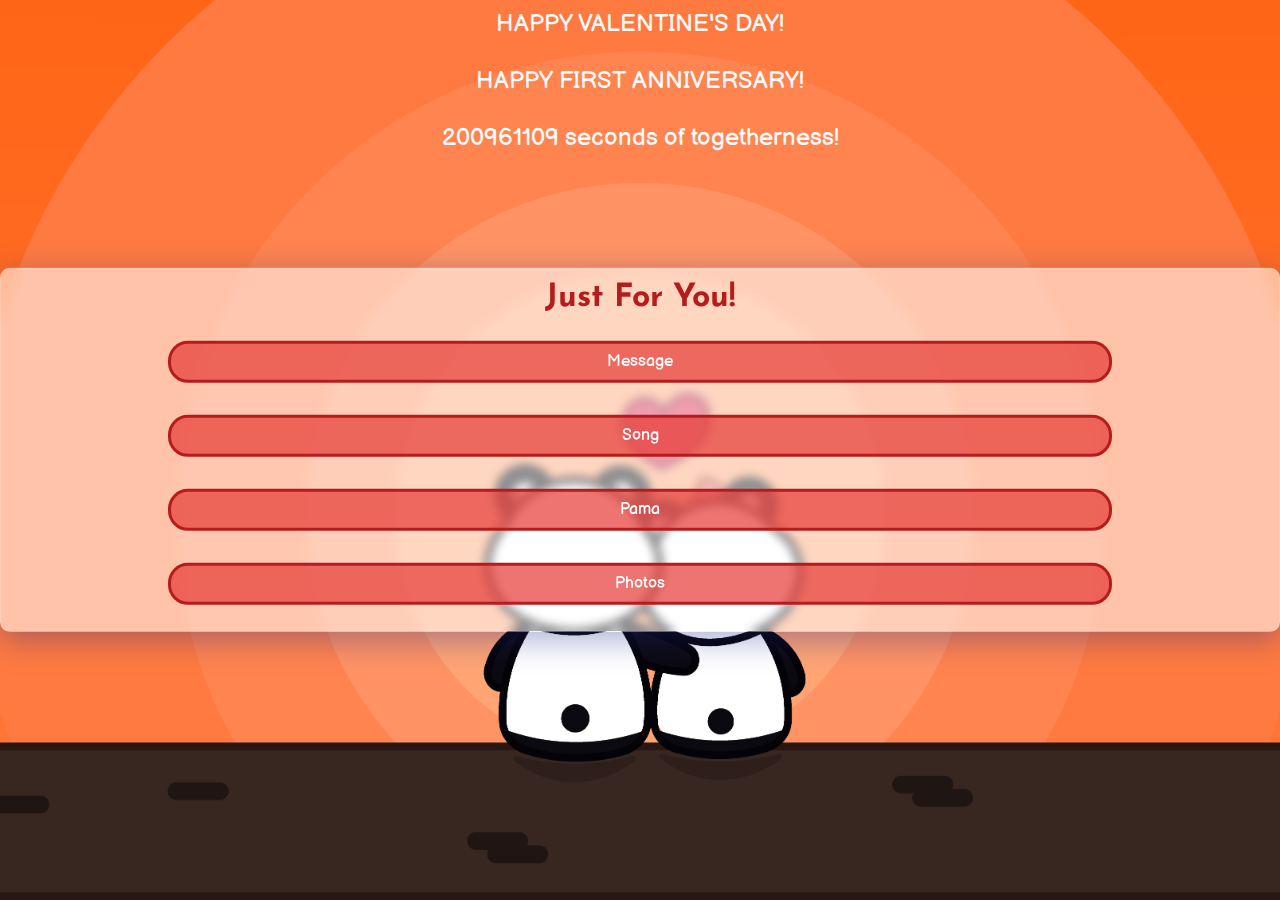
<file: index.html>
<!DOCTYPE html>
<html lang="en">
  <head>
    <meta charset="UTF-8" />
    <meta name="viewport" content="width=device-width, initial-scale=1.0" />

    <link
      rel="stylesheet"
      href="https://maxcdn.bootstrapcdn.com/bootstrap/4.0.0/css/bootstrap.min.css"
      integrity="sha384-Gn5384xqQ1aoWXA+058RXPxPg6fy4IWvTNh0E263XmFcJlSAwiGgFAW/dAiS6JXm"
      crossorigin="anonymous"
    />

    <link rel="stylesheet" href="style.css" />

    <link rel="shortcut icon" href="logo.png" />

    <title>PadManish - Happy Valentine's Day!</title>
  </head>
  <body>
    <div class="background">
      <h1>HAPPY VALENTINE'S DAY!</h1>
      <h1>HAPPY FIRST ANNIVERSARY!</h1>
      <h1><span id="seconds"></span> seconds of togetherness!</h1>

      <div class="option-box">
        <h4>Just For You!</h4>

        <a href="message.html"
          ><button type="button" class="btn btn-primary" style="margin: 1em">
            Message
          </button></a
        >

        <a href="song.html"
          ><button type="button" class="btn btn-primary" style="margin: 1em">
            Song
          </button></a
        >

        <a href="pama.html"
          ><button type="button" class="btn btn-primary" style="margin: 1em">
            Pama
          </button></a
        >

        <a href="photos.html"
          ><button type="button" class="btn btn-primary" style="margin: 1em">
            Photos
          </button></a
        >
      </div>
    </div>

    <!-- js -->
    <script
      src="https://code.jquery.com/jquery-3.2.1.slim.min.js"
      integrity="sha384-KJ3o2DKtIkvYIK3UENzmM7KCkRr/rE9/Qpg6aAZGJwFDMVNA/GpGFF93hXpG5KkN"
      crossorigin="anonymous"
    ></script>
    <script
      src="https://cdnjs.cloudflare.com/ajax/libs/popper.js/1.12.9/umd/popper.min.js"
      integrity="sha384-ApNbgh9B+Y1QKtv3Rn7W3mgPxhU9K/ScQsAP7hUibX39j7fakFPskvXusvfa0b4Q"
      crossorigin="anonymous"
    ></script>
    <script
      src="https://maxcdn.bootstrapcdn.com/bootstrap/4.0.0/js/bootstrap.min.js"
      integrity="sha384-JZR6Spejh4U02d8jOt6vLEHfe/JQGiRRSQQxSfFWpi1MquVdAyjUar5+76PVCmYl"
      crossorigin="anonymous"
    ></script>

    <!-- counter -->
    <script>
      function get_uptime() {
        var t1 = new Date(2020, 02, 14, 0, 0, 0, 0);
        var t2 = new Date();
        var dif = t2.getTime() - t1.getTime();

        seconds = dif / 1000;
        Seconds_Between_Dates = Math.trunc(seconds);
        document.getElementById("seconds").innerHTML = Seconds_Between_Dates;
        setTimeout(get_uptime, 1000);
      }

      get_uptime();
    </script>
  </body>
</html>
</file>
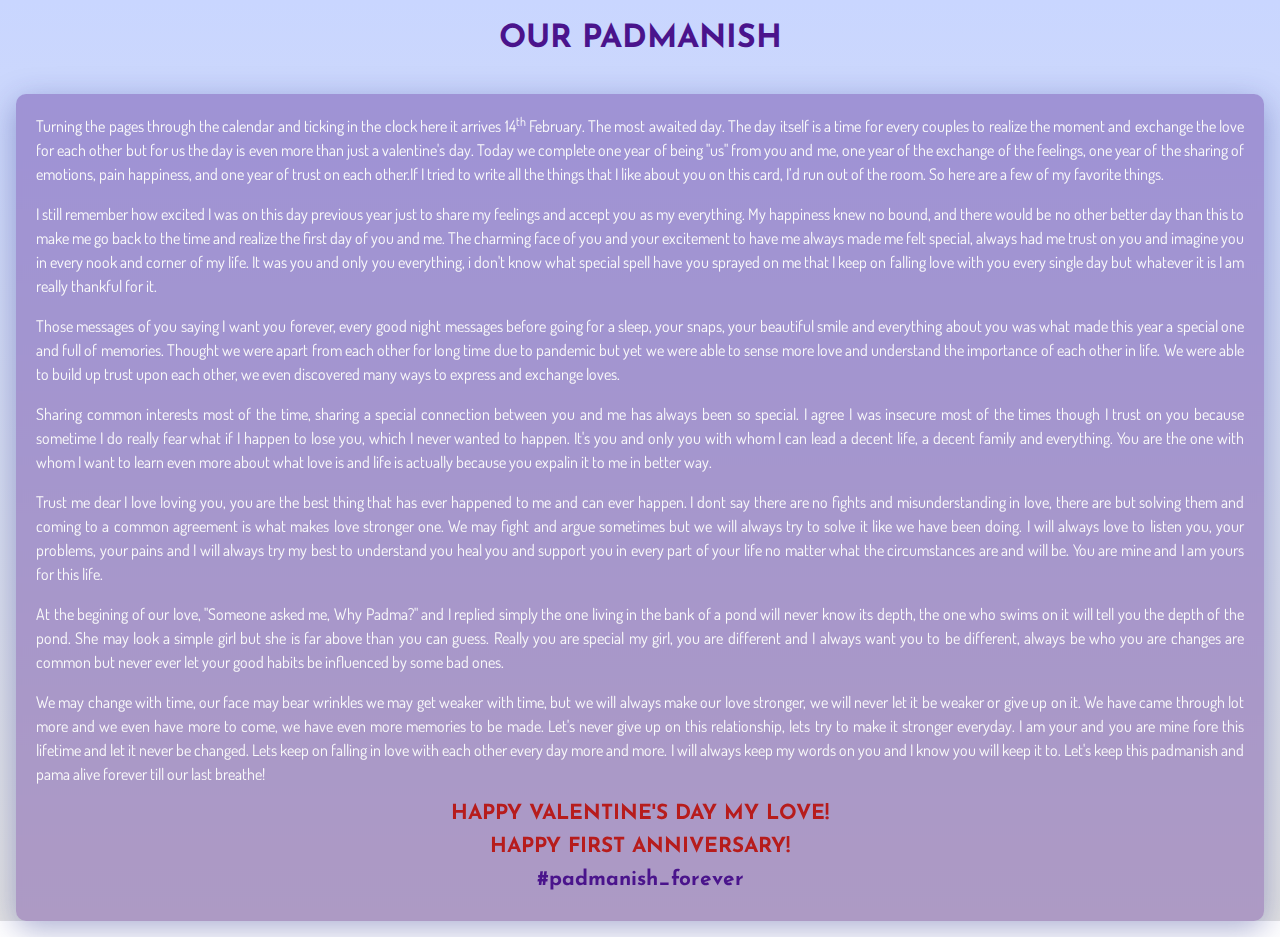
<file: message.html>
<!DOCTYPE html>
<html lang="en">
  <head>
    <meta charset="UTF-8" />
    <meta name="viewport" content="width=device-width, initial-scale=1.0" />

    <link
      rel="stylesheet"
      href="https://maxcdn.bootstrapcdn.com/bootstrap/4.0.0/css/bootstrap.min.css"
      integrity="sha384-Gn5384xqQ1aoWXA+058RXPxPg6fy4IWvTNh0E263XmFcJlSAwiGgFAW/dAiS6JXm"
      crossorigin="anonymous"
    />

    <link rel="stylesheet" href="style.css" />

    <link rel="shortcut icon" href="logo.png" />

    <title>PadManish - Happy Valentine's Day!</title>
  </head>
  <body>
    <div class="background-message">
      <h1>OUR PADMANISH</h1>
      <div class="message-box">
        <p>
          Turning the pages through the calendar and ticking in the clock here
          it arrives 14<sup>th</sup> February. The most awaited day. The day
          itself is a time for every couples to realize the moment and exchange
          the love for each other but for us the day is even more than just a
          valentine's day. Today we complete one year of being "us" from you and
          me, one year of the exchange of the feelings, one year of the sharing
          of emotions, pain happiness, and one year of trust on each other.If I
          tried to write all the things that I like about you on this card, I’d
          run out of the room. So here are a few of my favorite things.
        </p>

        <p>
          I still remember how excited I was on this day previous year just to
          share my feelings and accept you as my everything. My happiness knew
          no bound, and there would be no other better day than this to make me
          go back to the time and realize the first day of you and me. The
          charming face of you and your excitement to have me always made me
          felt special, always had me trust on you and imagine you in every nook
          and corner of my life. It was you and only you everything, i don't
          know what special spell have you sprayed on me that I keep on falling
          love with you every single day but whatever it is I am really thankful
          for it.
        </p>

        <p>
          Those messages of you saying I want you forever, every good night
          messages before going for a sleep, your snaps, your beautiful smile
          and everything about you was what made this year a special one and
          full of memories. Thought we were apart from each other for long time
          due to pandemic but yet we were able to sense more love and understand
          the importance of each other in life. We were able to build up trust
          upon each other, we even discovered many ways to express and exchange
          loves.
        </p>

        <p>
          Sharing common interests most of the time, sharing a special
          connection between you and me has always been so special. I agree I
          was insecure most of the times though I trust on you because sometime
          I do really fear what if I happen to lose you, which I never wanted to
          happen. It's you and only you with whom I can lead a decent life, a
          decent family and everything. You are the one with whom I want to
          learn even more about what love is and life is actually because you
          expalin it to me in better way.
        </p>

        <p>
          Trust me dear I love loving you, you are the best thing that has ever
          happened to me and can ever happen. I dont say there are no fights and
          misunderstanding in love, there are but solving them and coming to a
          common agreement is what makes love stronger one. We may fight and
          argue sometimes but we will always try to solve it like we have been
          doing. I will always love to listen you, your problems, your pains and
          I will always try my best to understand you heal you and support you
          in every part of your life no matter what the circumstances are and
          will be. You are mine and I am yours for this life.
        </p>

        <p>
          At the begining of our love, "Someone asked me, Why Padma?" and I
          replied simply the one living in the bank of a pond will never know
          its depth, the one who swims on it will tell you the depth of the
          pond. She may look a simple girl but she is far above than you can
          guess. Really you are special my girl, you are different and I always
          want you to be different, always be who you are changes are common but
          never ever let your good habits be influenced by some bad ones.
        </p>

        <p>
          We may change with time, our face may bear wrinkles we may get weaker
          with time, but we will always make our love stronger, we will never
          let it be weaker or give up on it. We have came through lot more and
          we even have more to come, we have even more memories to be made.
          Let's never give up on this relationship, lets try to make it stronger
          everyday. I am your and you are mine fore this lifetime and let it
          never be changed. Lets keep on falling in love with each other every
          day more and more. I will always keep my words on you and I know you
          will keep it to. Let's keep this padmanish and pama alive forever till
          our last breathe!
        </p>

        <div class="special">
          <h3>HAPPY VALENTINE'S DAY MY LOVE!</h3>
          <h3>HAPPY FIRST ANNIVERSARY!</h3>
          <h4>#padmanish_forever</h4>
        </div>
      </div>
    </div>

    <!-- js -->
    <script
      src="https://code.jquery.com/jquery-3.2.1.slim.min.js"
      integrity="sha384-KJ3o2DKtIkvYIK3UENzmM7KCkRr/rE9/Qpg6aAZGJwFDMVNA/GpGFF93hXpG5KkN"
      crossorigin="anonymous"
    ></script>
    <script
      src="https://cdnjs.cloudflare.com/ajax/libs/popper.js/1.12.9/umd/popper.min.js"
      integrity="sha384-ApNbgh9B+Y1QKtv3Rn7W3mgPxhU9K/ScQsAP7hUibX39j7fakFPskvXusvfa0b4Q"
      crossorigin="anonymous"
    ></script>
    <script
      src="https://maxcdn.bootstrapcdn.com/bootstrap/4.0.0/js/bootstrap.min.js"
      integrity="sha384-JZR6Spejh4U02d8jOt6vLEHfe/JQGiRRSQQxSfFWpi1MquVdAyjUar5+76PVCmYl"
      crossorigin="anonymous"
    ></script>
  </body>
</html>
</file>
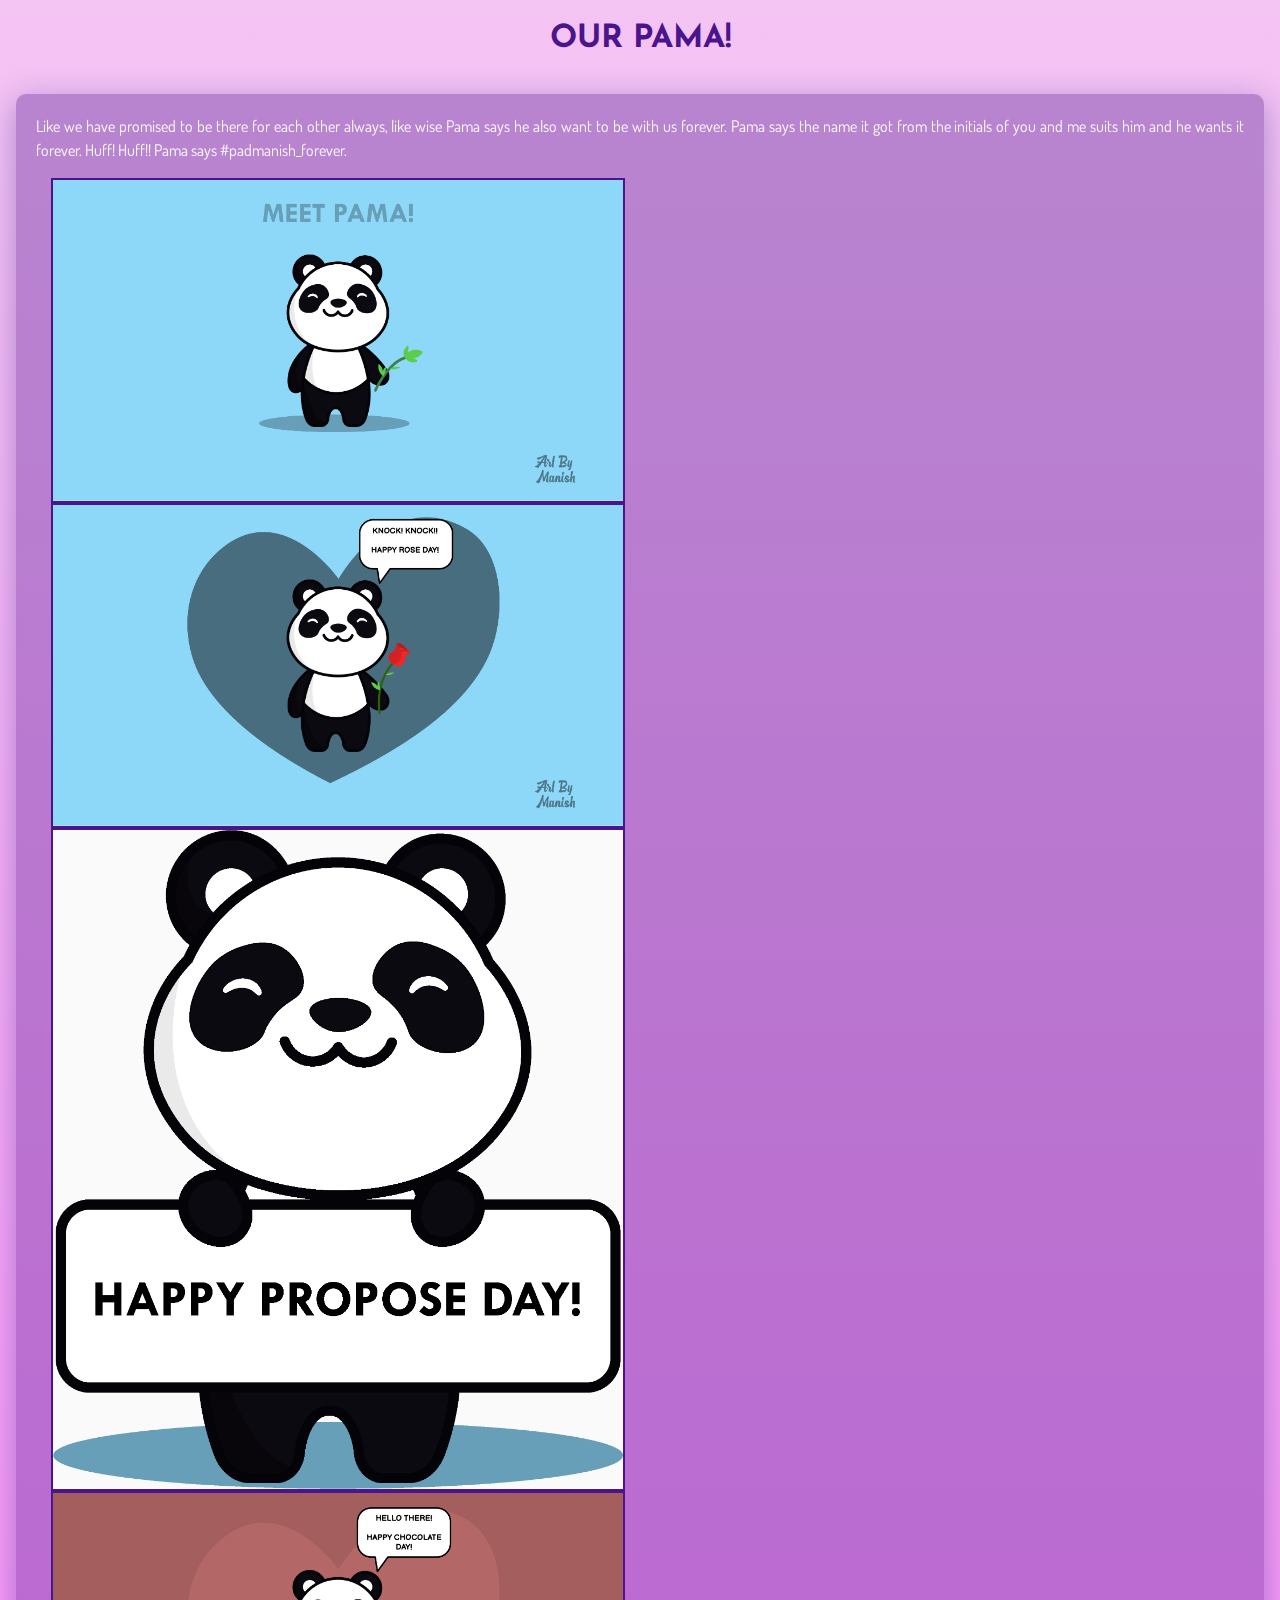
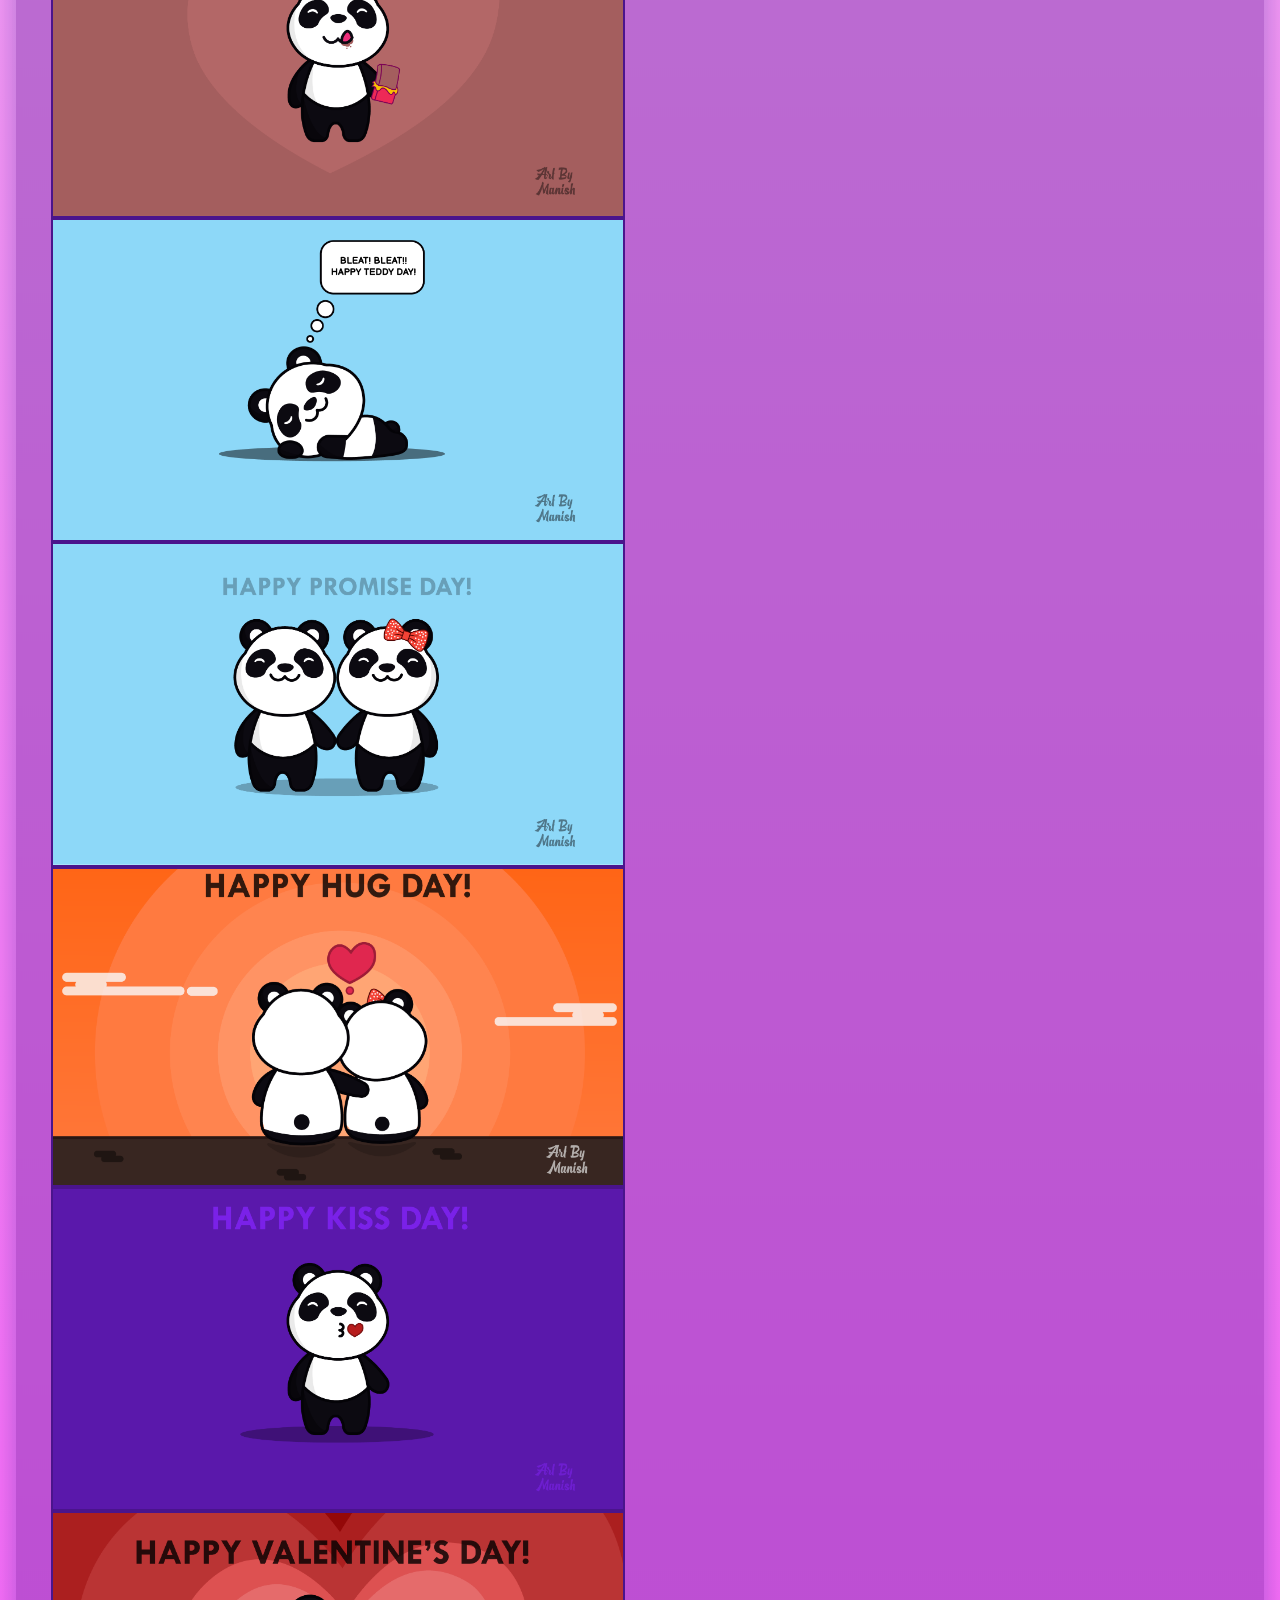
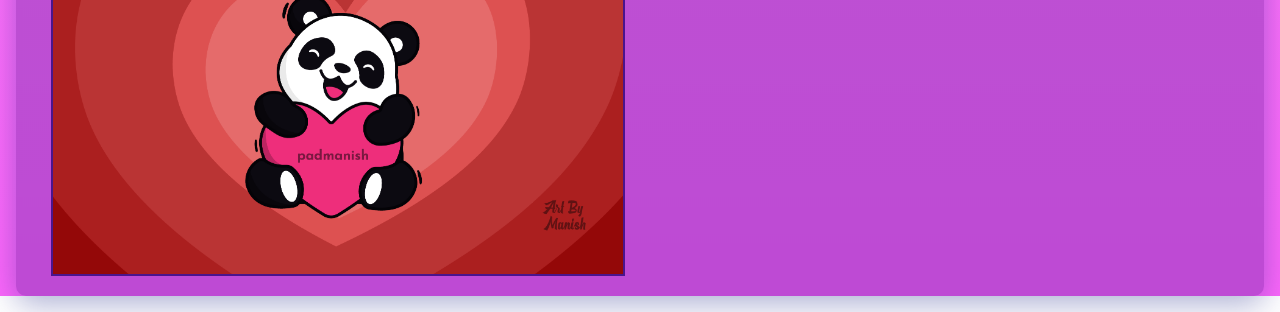
<file: pama.html>
<!DOCTYPE html>
<html lang="en">
  <head>
    <meta charset="UTF-8" />
    <meta name="viewport" content="width=device-width, initial-scale=1.0" />

    <link
      rel="stylesheet"
      href="https://maxcdn.bootstrapcdn.com/bootstrap/4.0.0/css/bootstrap.min.css"
      integrity="sha384-Gn5384xqQ1aoWXA+058RXPxPg6fy4IWvTNh0E263XmFcJlSAwiGgFAW/dAiS6JXm"
      crossorigin="anonymous"
    />

    <link rel="stylesheet" href="style.css" />

    <link rel="shortcut icon" href="logo.png" />

    <title>PadManish - Happy Valentine's Day!</title>
  </head>
  <body>
    <div class="background-pama">
      <h1>OUR PAMA!</h1>
      <div class="message-box">
        <p>
          Like we have promised to be there for each other always, like wise
          Pama says he also want to be with us forever. Pama says the name it
          got from the initials of you and me suits him and he wants it forever.
          Huff! Huff!! Pama says #padmanish_forever.
        </p>

        <div class="col-sm-6">
          <div class="pama-img">
            <img src="Pama_standing.png" alt="Not Available!" />
          </div>
        </div>

        <div class="col-sm-6">
          <div class="pama-img">
            <img src="Pama_rose.png" alt="Not Available!" />
          </div>
        </div>

        <div class="col-sm-6">
          <div class="pama-img">
            <img src="Pama_propose.png" alt="Not Available!" />
          </div>
        </div>

        <div class="col-sm-6">
          <div class="pama-img">
            <img src="Pama_chocolate.png" alt="Not Available!" />
          </div>
        </div>

        <div class="col-sm-6">
          <div class="pama-img">
            <img src="Pama_teddy.png" alt="Not Available!" />
          </div>
        </div>

        <div class="col-sm-6">
          <div class="pama-img">
            <img src="Pama_promise.png" alt="Not Available!" />
          </div>
        </div>

        <div class="col-sm-6">
          <div class="pama-img">
            <img src="Pama_hug.png" alt="Not Available!" />
          </div>
        </div>

        <div class="col-sm-6">
          <div class="pama-img">
            <img src="Pama_kiss.png" alt="Not Available!" />
          </div>
        </div>

        <div class="col-sm-6">
          <div class="pama-img">
            <img src="Pama_valentine.png" alt="Not Available!" />
          </div>
        </div>
      </div>
    </div>

    <!-- js -->
    <script
      src="https://code.jquery.com/jquery-3.2.1.slim.min.js"
      integrity="sha384-KJ3o2DKtIkvYIK3UENzmM7KCkRr/rE9/Qpg6aAZGJwFDMVNA/GpGFF93hXpG5KkN"
      crossorigin="anonymous"
    ></script>
    <script
      src="https://cdnjs.cloudflare.com/ajax/libs/popper.js/1.12.9/umd/popper.min.js"
      integrity="sha384-ApNbgh9B+Y1QKtv3Rn7W3mgPxhU9K/ScQsAP7hUibX39j7fakFPskvXusvfa0b4Q"
      crossorigin="anonymous"
    ></script>
    <script
      src="https://maxcdn.bootstrapcdn.com/bootstrap/4.0.0/js/bootstrap.min.js"
      integrity="sha384-JZR6Spejh4U02d8jOt6vLEHfe/JQGiRRSQQxSfFWpi1MquVdAyjUar5+76PVCmYl"
      crossorigin="anonymous"
    ></script>
  </body>
</html>
</file>
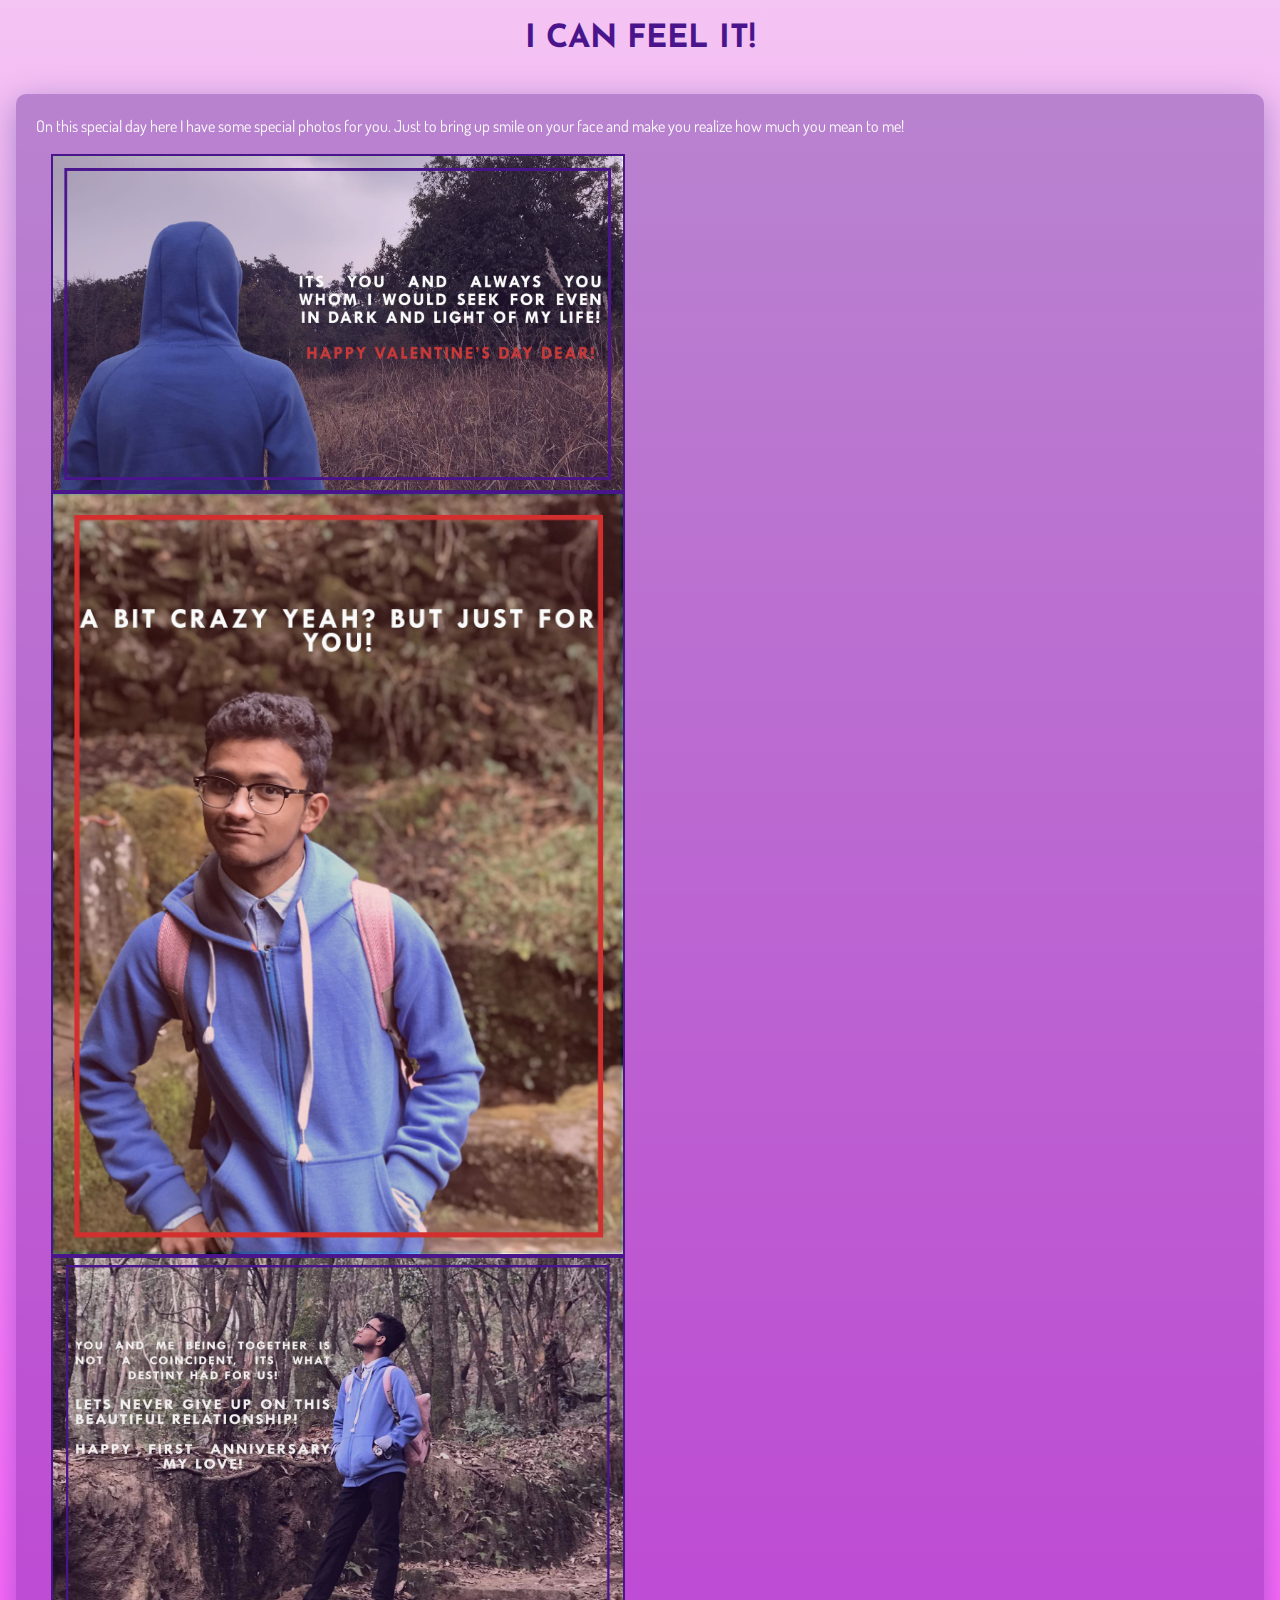
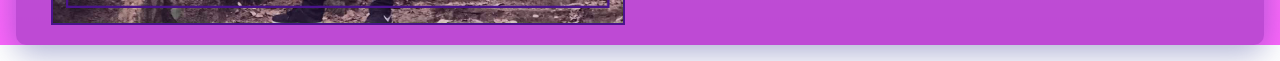
<file: photos.html>
<!DOCTYPE html>
<html lang="en">
  <head>
    <meta charset="UTF-8" />
    <meta name="viewport" content="width=device-width, initial-scale=1.0" />

    <link
      rel="stylesheet"
      href="https://maxcdn.bootstrapcdn.com/bootstrap/4.0.0/css/bootstrap.min.css"
      integrity="sha384-Gn5384xqQ1aoWXA+058RXPxPg6fy4IWvTNh0E263XmFcJlSAwiGgFAW/dAiS6JXm"
      crossorigin="anonymous"
    />

    <link rel="stylesheet" href="style.css" />

    <link rel="shortcut icon" href="logo.png" />

    <title>PadManish - Happy Valentine's Day!</title>
  </head>
  <body>
    <div class="background-pama">
      <h1>I CAN FEEL IT!</h1>
      <div class="message-box">
        <p>
          On this special day here I have some special photos for you. Just to
          bring up smile on your face and make you realize how much you mean to
          me!
        </p>

        <div class="col-sm-6">
          <div class="pama-img">
            <img src="1.jpg" alt="Not Available!" />
          </div>
        </div>

        <div class="col-sm-6">
          <div class="pama-img">
            <img src="2.jpg" alt="Not Available!" />
          </div>
        </div>

        <div class="col-sm-6">
          <div class="pama-img">
            <img src="3.jpg" alt="Not Available!" />
          </div>
        </div>
      </div>
    </div>

    <!-- js -->
    <script
      src="https://code.jquery.com/jquery-3.2.1.slim.min.js"
      integrity="sha384-KJ3o2DKtIkvYIK3UENzmM7KCkRr/rE9/Qpg6aAZGJwFDMVNA/GpGFF93hXpG5KkN"
      crossorigin="anonymous"
    ></script>
    <script
      src="https://cdnjs.cloudflare.com/ajax/libs/popper.js/1.12.9/umd/popper.min.js"
      integrity="sha384-ApNbgh9B+Y1QKtv3Rn7W3mgPxhU9K/ScQsAP7hUibX39j7fakFPskvXusvfa0b4Q"
      crossorigin="anonymous"
    ></script>
    <script
      src="https://maxcdn.bootstrapcdn.com/bootstrap/4.0.0/js/bootstrap.min.js"
      integrity="sha384-JZR6Spejh4U02d8jOt6vLEHfe/JQGiRRSQQxSfFWpi1MquVdAyjUar5+76PVCmYl"
      crossorigin="anonymous"
    ></script>
  </body>
</html>
</file>
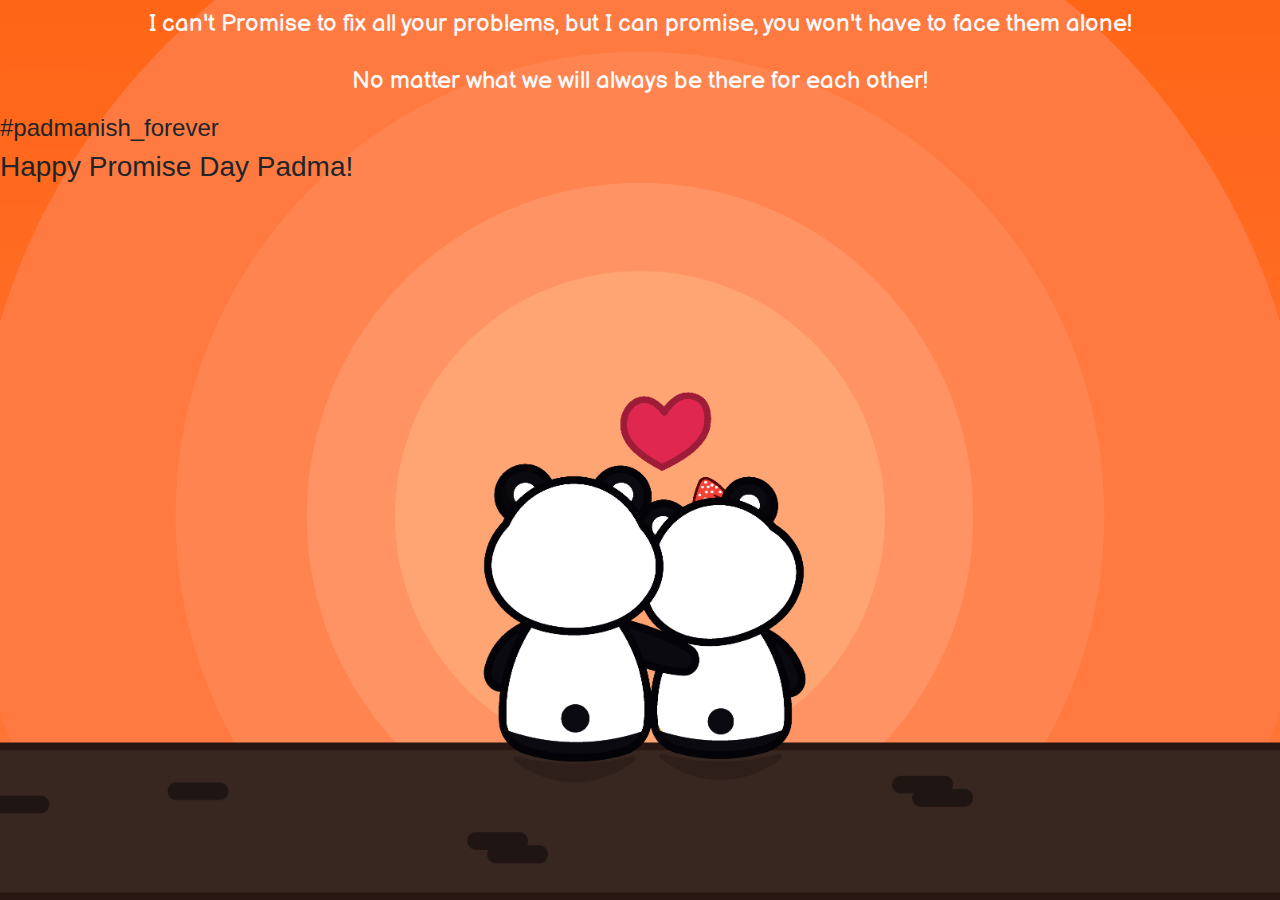
<file: promise.html>
<!DOCTYPE html>
<html lang="en">
  <head>
    <meta charset="UTF-8" />
    <meta name="viewport" content="width=device-width, initial-scale=1.0" />

    <link rel="stylesheet" href="./style.css" />

    <link rel="shortcut icon" href="logo.png" />

    <title>PadManish - Happy Propose Day!</title>
  </head>
  <body>
    <!DOCTYPE html>
    <html lang="en">
      <head>
        <meta charset="UTF-8" />
        <meta name="viewport" content="width=device-width, initial-scale=1.0" />

        <link
          rel="stylesheet"
          href="https://maxcdn.bootstrapcdn.com/bootstrap/4.0.0/css/bootstrap.min.css"
          integrity="sha384-Gn5384xqQ1aoWXA+058RXPxPg6fy4IWvTNh0E263XmFcJlSAwiGgFAW/dAiS6JXm"
          crossorigin="anonymous"
        />

        <link rel="stylesheet" href="./style.css" />

        <link rel="shortcut icon" href="logo.png" />

        <title>PadManish - Happy Promise Day!</title>
      </head>
      <body>
        <div class="background">
          <div class="pama-container p-b">
            <h1>
              I can't Promise to fix all your problems, but I can promise, you
              won't have to face them alone!
            </h1>

            <h1>No matter what we will always be there for each other!</h1>

            <h4>#padmanish_forever</h4>

            <h3>Happy Promise Day Padma!</h3>
          </div>
        </div>
      </body>
    </html>
  </body>
</html>
</file>
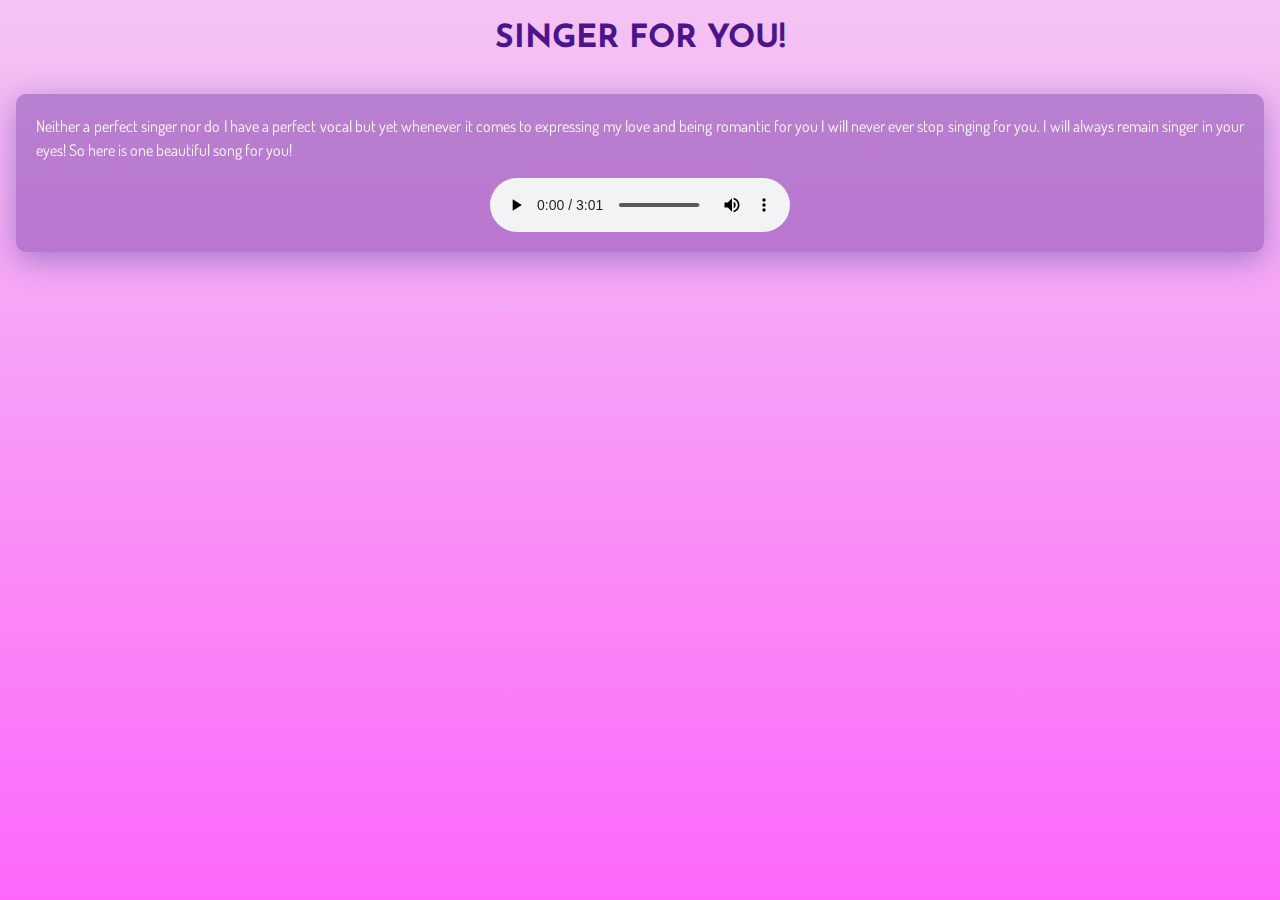
<file: song.html>
<!DOCTYPE html>
<html lang="en">
  <head>
    <meta charset="UTF-8" />
    <meta name="viewport" content="width=device-width, initial-scale=1.0" />

    <link
      rel="stylesheet"
      href="https://maxcdn.bootstrapcdn.com/bootstrap/4.0.0/css/bootstrap.min.css"
      integrity="sha384-Gn5384xqQ1aoWXA+058RXPxPg6fy4IWvTNh0E263XmFcJlSAwiGgFAW/dAiS6JXm"
      crossorigin="anonymous"
    />

    <link rel="stylesheet" href="style.css" />

    <link rel="shortcut icon" href="logo.png" />

    <title>PadManish - Happy Valentine's Day!</title>
  </head>
  <body>
    <div class="background-song">
      <h1>SINGER FOR YOU!</h1>
      <div class="message-box">
        <p>
          Neither a perfect singer nor do I have a perfect vocal but yet
          whenever it comes to expressing my love and being romantic for you I
          will never ever stop singing for you. I will always remain singer in
          your eyes! So here is one beautiful song for you!
        </p>

        <audio controls>
          <source src="song.mp3" type="audio/mp3" />
        </audio>
      </div>
    </div>

    <!-- js -->
    <script
      src="https://code.jquery.com/jquery-3.2.1.slim.min.js"
      integrity="sha384-KJ3o2DKtIkvYIK3UENzmM7KCkRr/rE9/Qpg6aAZGJwFDMVNA/GpGFF93hXpG5KkN"
      crossorigin="anonymous"
    ></script>
    <script
      src="https://cdnjs.cloudflare.com/ajax/libs/popper.js/1.12.9/umd/popper.min.js"
      integrity="sha384-ApNbgh9B+Y1QKtv3Rn7W3mgPxhU9K/ScQsAP7hUibX39j7fakFPskvXusvfa0b4Q"
      crossorigin="anonymous"
    ></script>
    <script
      src="https://maxcdn.bootstrapcdn.com/bootstrap/4.0.0/js/bootstrap.min.js"
      integrity="sha384-JZR6Spejh4U02d8jOt6vLEHfe/JQGiRRSQQxSfFWpi1MquVdAyjUar5+76PVCmYl"
      crossorigin="anonymous"
    ></script>
  </body>
</html>
</file>
<file: style.css>
@import url("https://fonts.googleapis.com/css2?family=Balsamiq+Sans&family=Dosis&family=Josefin+Sans:wght@300&display=swap");

* {
  margin: 0;
  padding: 0;
}

.background {
  width: 100%;
  height: 100vh;
  background: url(pama.png);
  background-size: cover;
  background-position: center;
}

.background h1 {
  text-align: center;
  color: #fafafa;
  padding: 10px;
  font-size: 1.5em;
  font-family: "Balsamiq Sans", cursive;
}

.option-box {
  position: absolute;
  top: 50%;
  left: 50%;
  transform: translate(-50%, -50%);
  padding: 10px;
  text-align: center;
  width: 100%;
  background: rgba(255, 255, 255, 0.55);
  box-shadow: 0 8px 32px 0 rgba(31, 38, 135, 0.37);
  backdrop-filter: blur(5px);
  -webkit-backdrop-filter: blur(5px);
  border-radius: 10px;
  border: 1px solid rgba(255, 255, 255, 0.18);
}

.option-box button {
  width: 75%;
  border-radius: 20px;
  background: rgba(229, 57, 53, 0.7);
  border: 3px solid #b71c1c;
  outline: none;
  font-family: balsamiq sans;
}

.option-box button:hover {
  background: #b71c1c;
  outline: none;
}

.option-box button a {
  color: #fafafa;
  text-decoration: none;
}

.option-box h4 {
  font-weight: bolder;
  font-family: josefin sans;
  font-size: 2em;
  color: #b71c1c;
}

.background-message {
  width: 100%;
  height: 100%;
  background: #c9d6ff; /* fallback for old browsers */
  background: -webkit-linear-gradient(
    to top,
    #e2e2e2,
    #c9d6ff
  ); /* Chrome 10-25, Safari 5.1-6 */
  background: linear-gradient(
    to top,
    #e2e2e2,
    #c9d6ff
  ); /* W3C, IE 10+/ Edge, Firefox 16+, Chrome 26+, Opera 12+, Safari 7+ */
}

.background-message h1,
.background-song h1,
.background-pama h1 {
  text-align: center;
  color: #4a148c;
  padding: 20px;
  font-size: 2em;
  font-weight: bolder;
  font-family: josefin sans;
}

.message-box {
  margin: 1em;
  padding: 20px;
  background: rgba(74, 20, 140, 0.35);
  box-shadow: 0 8px 32px 0 rgba(31, 38, 135, 0.37);
  backdrop-filter: blur(2.5px);
  -webkit-backdrop-filter: blur(2.5px);
  border-radius: 10px;
}

.message-box p {
  color: #fafafa;
  text-align: justify;
  font-family: dosis;
}

.background-song {
  width: 100%;
  height: 100vh;
  background: #f4c4f3; /* fallback for old browsers */
  background: -webkit-linear-gradient(
    to top,
    #fc67fa,
    #f4c4f3
  ); /* Chrome 10-25, Safari 5.1-6 */
  background: linear-gradient(
    to top,
    #fc67fa,
    #f4c4f3
  ); /* W3C, IE 10+/ Edge, Firefox 16+, Chrome 26+, Opera 12+, Safari 7+ */
}

.background-song video {
  width: 100%;
}

.background-pama {
  width: 100%;
  height: 100%;
  background: #f4c4f3; /* fallback for old browsers */
  background: -webkit-linear-gradient(
    to top,
    #fc67fa,
    #f4c4f3
  ); /* Chrome 10-25, Safari 5.1-6 */
  background: linear-gradient(
    to top,
    #fc67fa,
    #f4c4f3
  ); /* W3C, IE 10+/ Edge, Firefox 16+, Chrome 26+, Opera 12+, Safari 7+ */
}

.pama-img {
  width: 100%;
  background: #fafafa;
}

.pama-img img {
  width: 100%;
  border: 2px solid #4a148c;
}

audio {
  display: block;
  margin: auto;
}

.special h3 {
  text-align: center;
  font-size: 1.3em;
  font-family: josefin sans;
  font-weight: bolder;
  color: #b71c1c;
}

.special h4 {
  text-align: center;
  font-size: 1.3em;
  font-family: josefin sans;
  font-weight: bolder;
  color: #4a148c;
}
</file>
